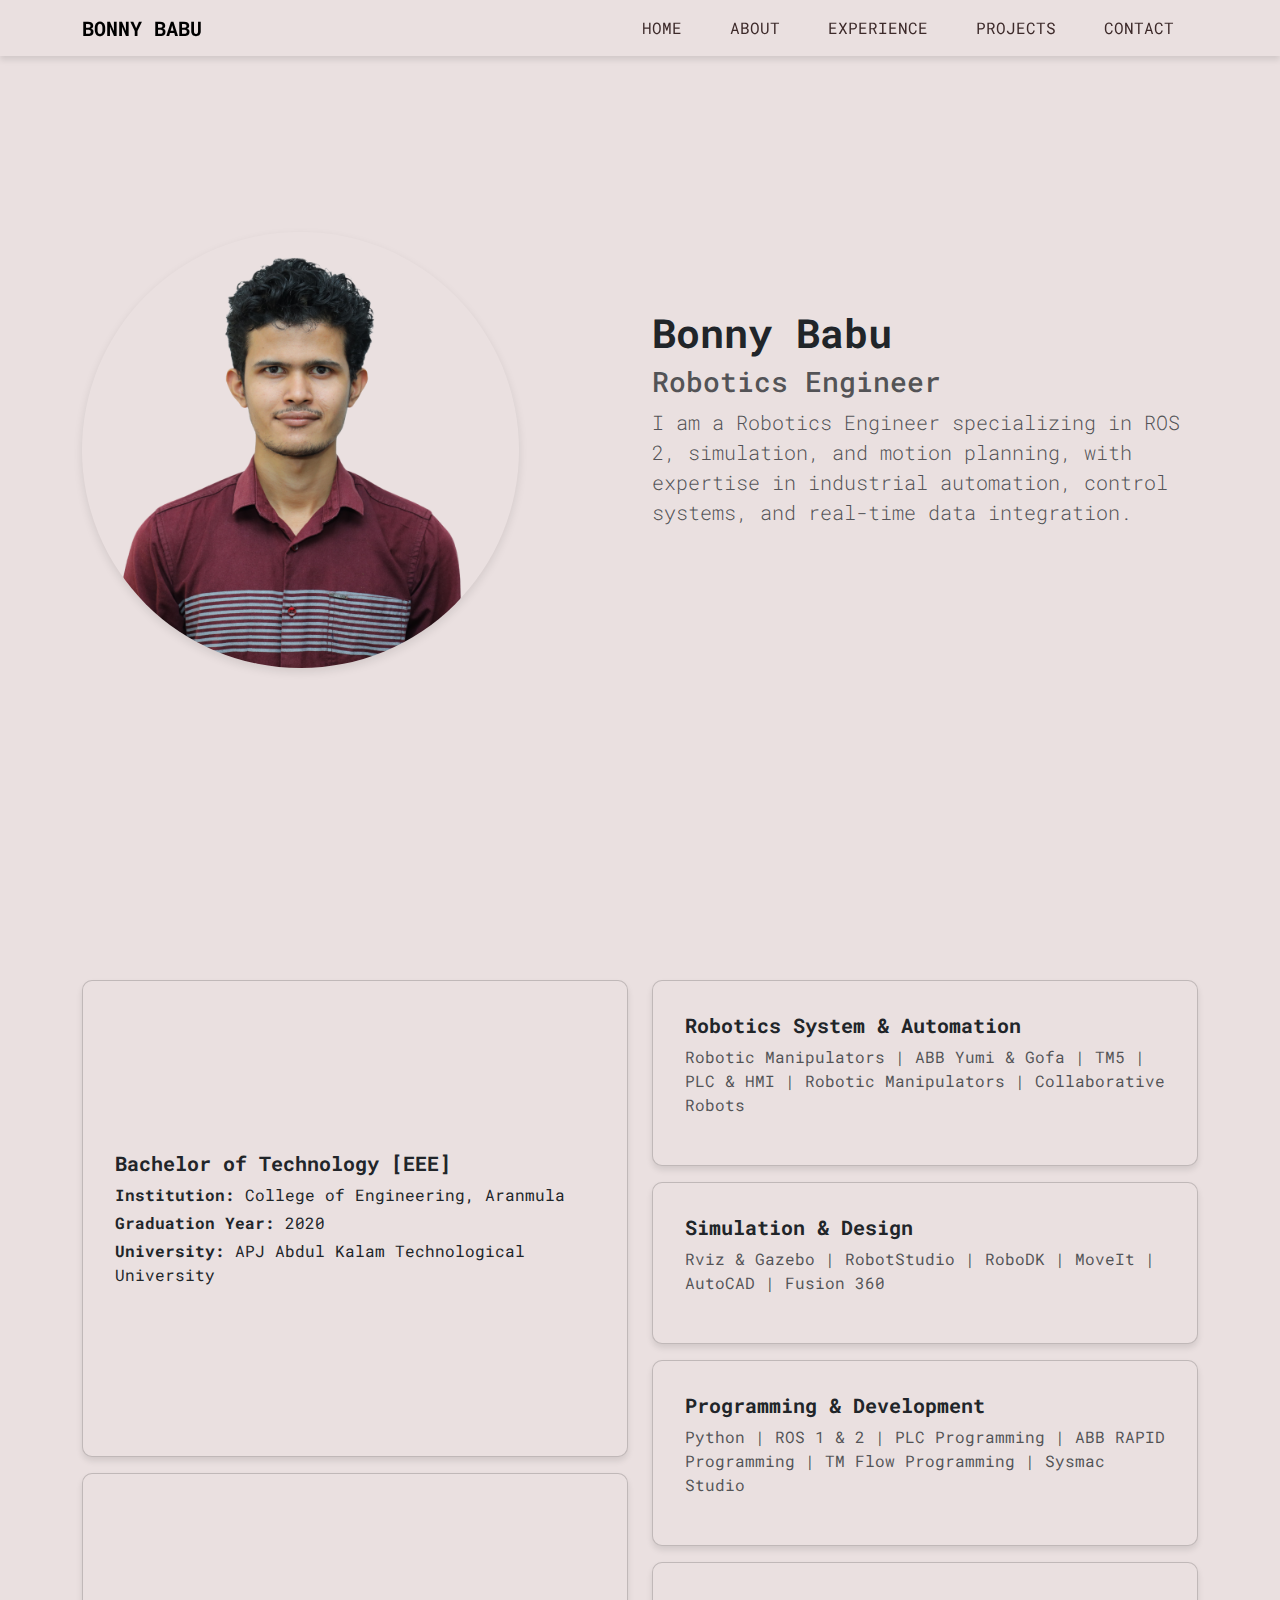
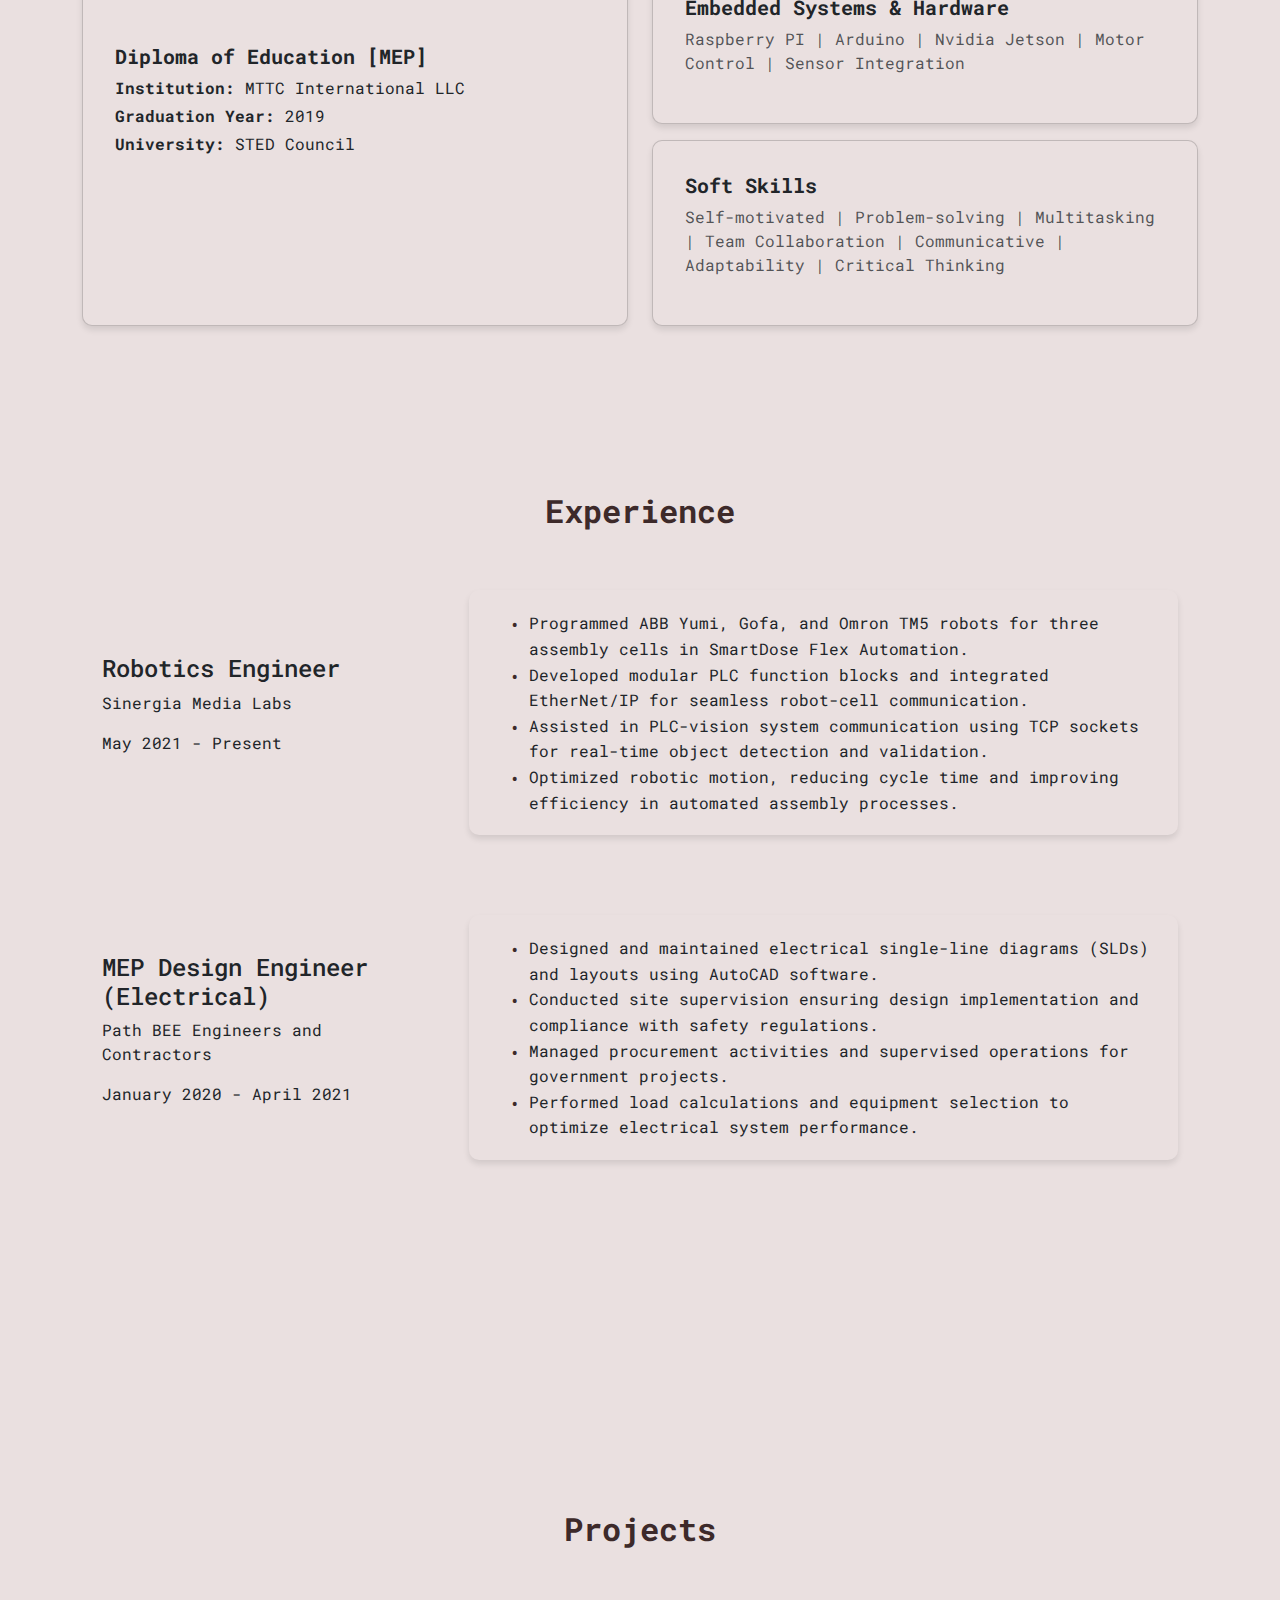
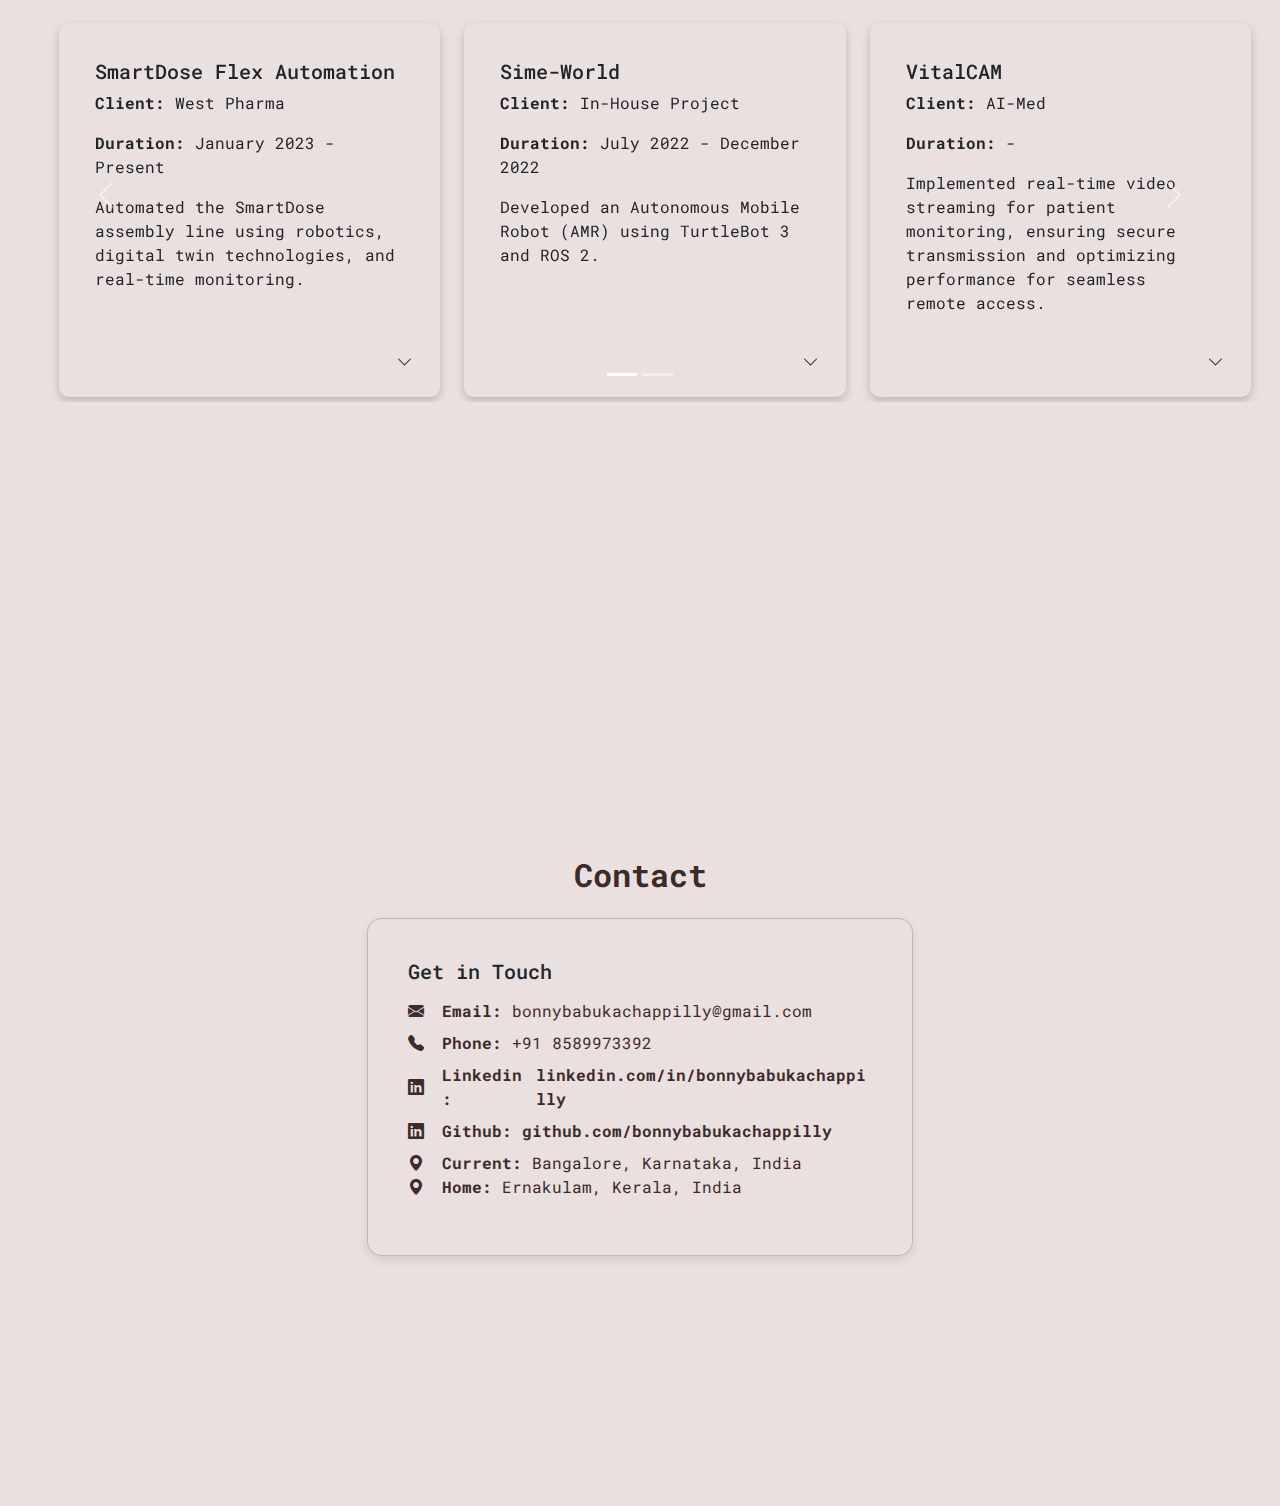
<file: index.html>
<!doctype html>
<html lang="en">

<head>
    <meta charset="utf-8">
    <meta name="viewport" content="width=device-width, initial-scale=1">

    <title>BONNY BABU | Portfolio</title>
    <meta name="description" content="BONNY BABU - I am a Robotics Engineer specializing in ROS 2, simulation, and motion planning, with expertise in industrial automation, control systems, and real-time data integration.">
    <meta name="author" content="BONNY BABU">

    <!-- Bootstrap -->
    <link href="https://cdn.jsdelivr.net/npm/bootstrap@5.3.3/dist/css/bootstrap.min.css" rel="stylesheet"
        integrity="sha384-QWTKZyjpPEjISv5WaRU9OFeRpok6YctnYmDr5pNlyT2bRjXh0JMhjY6hW+ALEwIH" crossorigin="anonymous">

    <!-- Favicon -->
    <link rel="shortcut icon" type="image/png"
        href="/static/assets/images/BB.png">

    <!-- Custom stylesheet -->
    <link rel="stylesheet" href="/static/styles/base.css">
    

</head>

<body>
    
<link rel="stylesheet" href="/static/styles/navbar.css">



<nav class="navbar navbar-expand-lg navbar-light bg-light fixed-top">
    <div class="container">
        <!-- NAME -->
        <a class="navbar-brand fw-bold">BONNY BABU</a>

        <!-- HAMBURGER MENU -->
        <button class="navbar-toggler" type="button" data-bs-toggle="collapse" data-bs-target="#navbarPortfolio"
            aria-controls="navbarPortfolio" aria-expanded="false" aria-label="Toggle navigation">
            <span class="navbar-toggler-icon"></span>
        </button>

        <!-- NAVIGATION LINKS -->
        <div class="collapse navbar-collapse" id="navbarPortfolio">
            <ul class="navbar-nav ms-auto">
                <li class="nav-item">
                    <a class="nav-link mx-3" href="#home">HOME</a>
                </li>
                <li class="nav-item">
                    <a class="nav-link mx-3" href="#about">ABOUT</a>
                </li>
                <li class="nav-item">
                    <a class="nav-link mx-3" href="#experience">EXPERIENCE</a>
                </li>
                <li class="nav-item">
                    <a class="nav-link mx-3" href="#projects">PROJECTS</a>
                </li>
                <li class="nav-item">
                    <a class="nav-link mx-3" href="#contact">CONTACT</a>
                </li>
            </ul>
        </div>
    </div>
</nav>


    <script src="/static/js/navbar.js"></script>

    
<link rel="stylesheet" href="/static/styles/home.css">


<section id="home" class="home-section d-flex align-items-center">
    <div class="container">
        <div class="row align-items-center">
            <!-- Profile Picture (Left) -->
            <div class="col-lg-6 text-center text-lg-start">
                <img src="/static/assets/images/profile_pic.png" alt="Profile Picture"
                    class="img-fluid profile-img">
            </div>

            <!-- Name, Title & Social Links (Right) -->
            <div class="col-lg-6 text-center text-lg-start text-content">
                <h1 class="fw-bold">Bonny Babu</h1>
                <h3 class="text-muted">Robotics Engineer</h3>
                <p class="lead text-muted">
                    I am a Robotics Engineer specializing in ROS 2, simulation, and motion planning, with expertise in industrial automation, control systems, and real-time data integration.
                </p>

                <!-- Social Media Icons -->
                <!-- Social Media Icons and Resume Button -->
                <div
                    class="d-flex flex-wrap align-items-center justify-content-center justify-content-lg-start mt-3 gap-3">
                    <!-- Social Icons -->
                    <div class="d-flex gap-3">
                        
                        <a class="social-icon" href="mailto:bonnybabukachappilly@gmail.com"
                            style="animation-delay: 0.4s;">
                            <i class="bi bi-envelope-at"></i>
                        </a>
                        
                        <a class="social-icon" href="https://www.linkedin.com/in/bonnybabukachappilly"
                            style="animation-delay: 0.5s;">
                            <i class="bi bi-linkedin"></i>
                        </a>
                        
                        <a class="social-icon" href="https://www.github.com/bonnybabukachappilly"
                            style="animation-delay: 0.6000000000000001s;">
                            <i class="bi bi-github"></i>
                        </a>
                        
                    </div>

                    <!-- Resume Download Button -->
                    <a href="/static/bonny_babu.pdf" class="resume-btn" download
                        style="animation-delay: 0.6000000000000001s;">
                        <i class="bi bi-download"></i> Resume
                    </a>
                </div>

            </div>
        </div>
    </div>
</section>
    
<link rel="stylesheet" href="/static/styles/about.css">


<section id="about" class="about-section">
    <div class="container">
        <div class="row">
            <!-- Left: Education Section -->
            <div class="col-md-6 d-flex flex-column">
                <div class="row g-3 flex-grow-1">
                    
                    <div class="col-12">
                        <div class="card education-card p-3 equal-height">
                            <div class="card-body">
                                <h5 class="fw-bold">Bachelor of Technology [EEE]</h5>
                                <p class="mb-1"><strong>Institution:</strong> College of Engineering, Aranmula</p>
                                <p class="mb-1"><strong>Graduation Year:</strong> 2020</p>
                                <p class="mb-0"><strong>University:</strong> APJ Abdul Kalam Technological University</p>
                            </div>
                        </div>
                    </div>
                    
                    <div class="col-12">
                        <div class="card education-card p-3 equal-height">
                            <div class="card-body">
                                <h5 class="fw-bold">Diploma of Education [MEP]</h5>
                                <p class="mb-1"><strong>Institution:</strong> MTTC International LLC</p>
                                <p class="mb-1"><strong>Graduation Year:</strong> 2019</p>
                                <p class="mb-0"><strong>University:</strong> STED Council</p>
                            </div>
                        </div>
                    </div>
                    
                </div>
            </div>

            <!-- Right: Skills Section (1 Card Per Row, Items Separated by '|') -->
            <div class="col-md-6 d-flex flex-column skills-section">
                <div class="row g-3 flex-grow-1">
                    
                    <div class="col-12">
                        <div class="card skill-card p-3 equal-height">
                            <div class="card-body">
                                <h5 class="fw-bold">Robotics System &amp; Automation</h5>
                                <p class="text-muted">
                                    
                                    Robotic Manipulators | 
                                    
                                    ABB Yumi &amp; Gofa | 
                                    
                                    TM5 | 
                                    
                                    PLC &amp; HMI | 
                                    
                                    Robotic Manipulators | 
                                    
                                    Collaborative Robots
                                    
                                </p>
                            </div>
                        </div>
                    </div>
                    
                    <div class="col-12">
                        <div class="card skill-card p-3 equal-height">
                            <div class="card-body">
                                <h5 class="fw-bold">Simulation &amp; Design</h5>
                                <p class="text-muted">
                                    
                                    Rviz &amp; Gazebo | 
                                    
                                    RobotStudio | 
                                    
                                    RoboDK | 
                                    
                                    MoveIt | 
                                    
                                    AutoCAD | 
                                    
                                    Fusion 360
                                    
                                </p>
                            </div>
                        </div>
                    </div>
                    
                    <div class="col-12">
                        <div class="card skill-card p-3 equal-height">
                            <div class="card-body">
                                <h5 class="fw-bold">Programming &amp; Development</h5>
                                <p class="text-muted">
                                    
                                    Python | 
                                    
                                    ROS 1 &amp; 2 | 
                                    
                                    PLC Programming | 
                                    
                                    ABB RAPID Programming | 
                                    
                                    TM Flow Programming | 
                                    
                                    Sysmac Studio
                                    
                                </p>
                            </div>
                        </div>
                    </div>
                    
                    <div class="col-12">
                        <div class="card skill-card p-3 equal-height">
                            <div class="card-body">
                                <h5 class="fw-bold">Embedded Systems &amp; Hardware</h5>
                                <p class="text-muted">
                                    
                                    Raspberry PI | 
                                    
                                    Arduino | 
                                    
                                    Nvidia Jetson | 
                                    
                                    Motor Control | 
                                    
                                    Sensor Integration
                                    
                                </p>
                            </div>
                        </div>
                    </div>
                    
                    <div class="col-12">
                        <div class="card skill-card p-3 equal-height">
                            <div class="card-body">
                                <h5 class="fw-bold">Soft Skills</h5>
                                <p class="text-muted">
                                    
                                    Self-motivated | 
                                    
                                    Problem-solving | 
                                    
                                    Multitasking | 
                                    
                                    Team Collaboration | 
                                    
                                    Communicative | 
                                    
                                    Adaptability | 
                                    
                                    Critical Thinking
                                    
                                </p>
                            </div>
                        </div>
                    </div>
                    
                </div>
            </div>
        </div>
    </div>
</section>
    
<link rel="stylesheet" href="/static/styles/experience.css">


<section id="experience" class="experience-section">
    <div class="container">
        <h2 class="section-title text-center">Experience</h2>

        
        <div class="row experience-entry">
            <!-- Left Side (30%) -->
            <div class="col-lg-4 job-info">
                <h4 class="job-title">Robotics Engineer</h4>
                <p class="company-name">Sinergia Media Labs</p>
                <p class="duration">May 2021 - Present</p>
            </div>

            <!-- Right Side (70%) -->
            <div class="col-lg-8">
                <div class="experience-card">
                    <ul>
                        
                        <li>Programmed ABB Yumi, Gofa, and Omron TM5 robots for three assembly cells in SmartDose Flex Automation.</li>
                        
                        <li>Developed modular PLC function blocks and integrated EtherNet/IP for seamless robot-cell communication.</li>
                        
                        <li>Assisted in PLC-vision system communication using TCP sockets for real-time object detection and validation.</li>
                        
                        <li>Optimized robotic motion, reducing cycle time and improving efficiency in automated assembly processes.</li>
                        
                    </ul>
                </div>
            </div>
        </div>
        
        <div class="row experience-entry">
            <!-- Left Side (30%) -->
            <div class="col-lg-4 job-info">
                <h4 class="job-title">MEP Design Engineer (Electrical)</h4>
                <p class="company-name">Path BEE Engineers and Contractors</p>
                <p class="duration">January 2020 - April 2021</p>
            </div>

            <!-- Right Side (70%) -->
            <div class="col-lg-8">
                <div class="experience-card">
                    <ul>
                        
                        <li>Designed and maintained electrical single-line diagrams (SLDs) and layouts using AutoCAD software.</li>
                        
                        <li>Conducted site supervision ensuring design implementation and compliance with safety regulations.</li>
                        
                        <li>Managed procurement activities and supervised operations for government projects.</li>
                        
                        <li>Performed load calculations and equipment selection to optimize electrical system performance.</li>
                        
                    </ul>
                </div>
            </div>
        </div>
        
    </div>
</section>


<script src="/static/js/experience.js"></script>

    
<link rel="stylesheet" href="/static/styles/projects.css">


<section id="projects" class="projects-section">
    <div class="container">
        <h2 class="section-title">Projects</h2>

        <!-- Desktop View: Carousel -->
        <div id="projectCarousel" class="carousel slide d-none d-md-block" data-bs-ride="carousel">
            <div class="carousel-indicators">
                
                <button type="button" data-bs-target="#projectCarousel" data-bs-slide-to="0"
                    class="active" aria-label="Slide 1"></button>
                
                <button type="button" data-bs-target="#projectCarousel" data-bs-slide-to="1"
                    class="" aria-label="Slide 2"></button>
                
            </div>

            <div class="carousel-inner">
                
                <div class="carousel-item active">
                    <div class="row">
                        
                         <div class="col-lg-4">
                            <div class="card project-card">
                                <div class="card-body">
                                    <h5 class="card-title">SmartDose Flex Automation</h5>
                                    <p class="card-text"><strong>Client:</strong> West Pharma</p>
                                    <p class="card-text"><strong>Duration:</strong> January 2023 - Present
                                    </p>
                                    <p class="card-text">Automated the SmartDose assembly line using robotics, digital twin technologies, and real-time monitoring.</p>

                                    <!-- Responsibilities Section (Initially Collapsed) -->
                                    <div class="collapse project-responsibilities" id="collapseProject">
                                        <h6 class="responsibilities-title">Key Responsibilities</h6>
                                        <ul>
                                            
                                            <li>Led robotics programming for ABB Yumi &amp; Gofa, and Omron TM5, focusing on 3 out of 6 assembly cells, ensuring seamless robot motion and process execution.</li>
                                            
                                            <li>Developed PLC function blocks for EtherNet/IP-based ABB integration, standardizing communication across all cells for improved modularity and scalability.</li>
                                            
                                            <li>Implemented TCP socket communication for vision system integration, enhancing real-time object detection and quality control.</li>
                                            
                                            <li>Optimized robotic workflows and debugging, identifying inefficiencies and suggesting mechanical design improvements to enhance system reliability.</li>
                                            
                                            <li>Leveraged Adapter &amp; Factory design patterns to create a scalable software blueprint, ensuring consistency and reusability across the robotics and PLC programming teams.</li>
                                            
                                        </ul>
                                    </div>

                                    <!-- Toggle Button -->
                                    <button class="btn toggle-btn expand-button" data-bs-toggle="collapse"
                                        data-bs-target="#collapseProject" aria-expanded="false"
                                        aria-controls="collapseProject">
                                        <i class="bi bi-chevron-down"></i>
                                    </button>
                                </div>
                            </div>
                    </div>
                    
                    
                         <div class="col-lg-4">
                            <div class="card project-card">
                                <div class="card-body">
                                    <h5 class="card-title">Sime-World</h5>
                                    <p class="card-text"><strong>Client:</strong> In-House Project</p>
                                    <p class="card-text"><strong>Duration:</strong> July 2022 - December 2022
                                    </p>
                                    <p class="card-text">Developed an Autonomous Mobile Robot (AMR) using TurtleBot 3 and ROS 2.</p>

                                    <!-- Responsibilities Section (Initially Collapsed) -->
                                    <div class="collapse project-responsibilities" id="collapseProject">
                                        <h6 class="responsibilities-title">Key Responsibilities</h6>
                                        <ul>
                                            
                                            <li>Designed a middleware to bridge ROS 2 DDS and WebSockets, enabling seamless frontend integration with ROS.</li>
                                            
                                            <li>Configured TurtleBot 3 for real-world navigation and testing.</li>
                                            
                                            <li>Assisted in creating a realistic simulation environment for TurtleBot to operate in.</li>
                                            
                                            <li>Integrated sensor fusion techniques to improve localization and navigation accuracy.</li>
                                            
                                            <li>Supported electronics integration within the simulated world, ensuring accurate sensor-actuator interactions.</li>
                                            
                                        </ul>
                                    </div>

                                    <!-- Toggle Button -->
                                    <button class="btn toggle-btn expand-button" data-bs-toggle="collapse"
                                        data-bs-target="#collapseProject" aria-expanded="false"
                                        aria-controls="collapseProject">
                                        <i class="bi bi-chevron-down"></i>
                                    </button>
                                </div>
                            </div>
                    </div>
                    
                    
                         <div class="col-lg-4">
                            <div class="card project-card">
                                <div class="card-body">
                                    <h5 class="card-title">VitalCAM</h5>
                                    <p class="card-text"><strong>Client:</strong> AI-Med</p>
                                    <p class="card-text"><strong>Duration:</strong> -
                                    </p>
                                    <p class="card-text">Implemented real-time video streaming for patient monitoring, ensuring secure transmission and optimizing performance for seamless remote access.</p>

                                    <!-- Responsibilities Section (Initially Collapsed) -->
                                    <div class="collapse project-responsibilities" id="collapseProject">
                                        <h6 class="responsibilities-title">Key Responsibilities</h6>
                                        <ul>
                                            
                                            <li>Designed a middleware to bridge ROS 2 DDS and WebSockets, enabling seamless frontend integration with ROS.</li>
                                            
                                            <li>Configured TurtleBot 3 for real-world navigation and testing.</li>
                                            
                                            <li>Assisted in creating a realistic simulation environment for TurtleBot to operate in.</li>
                                            
                                            <li>Integrated sensor fusion techniques to improve localization and navigation accuracy.</li>
                                            
                                            <li>Supported electronics integration within the simulated world, ensuring accurate sensor-actuator interactions.</li>
                                            
                                        </ul>
                                    </div>

                                    <!-- Toggle Button -->
                                    <button class="btn toggle-btn expand-button" data-bs-toggle="collapse"
                                        data-bs-target="#collapseProject" aria-expanded="false"
                                        aria-controls="collapseProject">
                                        <i class="bi bi-chevron-down"></i>
                                    </button>
                                </div>
                            </div>
                    </div>
                    
                    
                </div>
            </div>
            
                <div class="carousel-item ">
                    <div class="row">
                        
                         <div class="col-lg-4">
                            <div class="card project-card">
                                <div class="card-body">
                                    <h5 class="card-title">ISave Test Automation</h5>
                                    <p class="card-text"><strong>Client:</strong> AI-Med</p>
                                    <p class="card-text"><strong>Duration:</strong> -
                                    </p>
                                    <p class="card-text">Implemented test automation for ISave, a ventilator-sharing device, ensuring reliable performance and efficient multi-patient usage validation.</p>

                                    <!-- Responsibilities Section (Initially Collapsed) -->
                                    <div class="collapse project-responsibilities" id="collapseProject">
                                        <h6 class="responsibilities-title">Key Responsibilities</h6>
                                        <ul>
                                            
                                            <li>Automated manual testing by processing pre-formatted Excel sheets as test case inputs.</li>
                                            
                                            <li>Generated automated test reports in Excel, reducing manual effort and improving accuracy.</li>
                                            
                                            <li>Integrated Appium with Android-based systems, enabling seamless communication for testing Isave and the test ventilator.</li>
                                            
                                            <li>Developed UI using Kivy for test execution and monitoring.</li>
                                            
                                            <li>Used Python for scripting and implemented background Shell scripts to connect Android devices via ADB.</li>
                                            
                                        </ul>
                                    </div>

                                    <!-- Toggle Button -->
                                    <button class="btn toggle-btn expand-button" data-bs-toggle="collapse"
                                        data-bs-target="#collapseProject" aria-expanded="false"
                                        aria-controls="collapseProject">
                                        <i class="bi bi-chevron-down"></i>
                                    </button>
                                </div>
                            </div>
                    </div>
                    
                    
                        
                    
                        
                    
                </div>
            </div>
            
        </div>

        <button class="carousel-control-prev" type="button" data-bs-target="#projectCarousel" data-bs-slide="prev">
            <span class="carousel-control-prev-icon"></span>
        </button>
        <button class="carousel-control-next" type="button" data-bs-target="#projectCarousel" data-bs-slide="next">
            <span class="carousel-control-next-icon"></span>
        </button>
    </div>

    <!-- Mobile View: Accordion -->
    <div class="accordion d-md-none" id="projectAccordion">
        
        <div class="accordion-item">
            <h2 class="accordion-header" id="heading0">
                <button class="accordion-button " type="button"
                    data-bs-toggle="collapse" data-bs-target="#collapse0"
                    aria-expanded="true" aria-controls="collapse0">
                    SmartDose Flex Automation
                </button>
            </h2>
            <div id="collapse0" class="accordion-collapse collapse show"
                aria-labelledby="heading0" data-bs-parent="#projectAccordion">
                <div class="accordion-body">
                    <p><strong>Client:</strong> West Pharma</p>
                    <p><strong>Duration:</strong> January 2023 - Present</p>
                    <p>Automated the SmartDose assembly line using robotics, digital twin technologies, and real-time monitoring.</p>
                    <h6 class="responsibilities-title">Key Responsibilities</h6>
                    <ul class="project-responsibilities">
                        
                        <li>Led robotics programming for ABB Yumi &amp; Gofa, and Omron TM5, focusing on 3 out of 6 assembly cells, ensuring seamless robot motion and process execution.</li>
                        
                        <li>Developed PLC function blocks for EtherNet/IP-based ABB integration, standardizing communication across all cells for improved modularity and scalability.</li>
                        
                        <li>Implemented TCP socket communication for vision system integration, enhancing real-time object detection and quality control.</li>
                        
                        <li>Optimized robotic workflows and debugging, identifying inefficiencies and suggesting mechanical design improvements to enhance system reliability.</li>
                        
                        <li>Leveraged Adapter &amp; Factory design patterns to create a scalable software blueprint, ensuring consistency and reusability across the robotics and PLC programming teams.</li>
                        
                    </ul>
                </div>
            </div>
        </div>
        
        <div class="accordion-item">
            <h2 class="accordion-header" id="heading1">
                <button class="accordion-button collapsed" type="button"
                    data-bs-toggle="collapse" data-bs-target="#collapse1"
                    aria-expanded="false" aria-controls="collapse1">
                    Sime-World
                </button>
            </h2>
            <div id="collapse1" class="accordion-collapse collapse "
                aria-labelledby="heading1" data-bs-parent="#projectAccordion">
                <div class="accordion-body">
                    <p><strong>Client:</strong> In-House Project</p>
                    <p><strong>Duration:</strong> July 2022 - December 2022</p>
                    <p>Developed an Autonomous Mobile Robot (AMR) using TurtleBot 3 and ROS 2.</p>
                    <h6 class="responsibilities-title">Key Responsibilities</h6>
                    <ul class="project-responsibilities">
                        
                        <li>Designed a middleware to bridge ROS 2 DDS and WebSockets, enabling seamless frontend integration with ROS.</li>
                        
                        <li>Configured TurtleBot 3 for real-world navigation and testing.</li>
                        
                        <li>Assisted in creating a realistic simulation environment for TurtleBot to operate in.</li>
                        
                        <li>Integrated sensor fusion techniques to improve localization and navigation accuracy.</li>
                        
                        <li>Supported electronics integration within the simulated world, ensuring accurate sensor-actuator interactions.</li>
                        
                    </ul>
                </div>
            </div>
        </div>
        
        <div class="accordion-item">
            <h2 class="accordion-header" id="heading2">
                <button class="accordion-button collapsed" type="button"
                    data-bs-toggle="collapse" data-bs-target="#collapse2"
                    aria-expanded="false" aria-controls="collapse2">
                    VitalCAM
                </button>
            </h2>
            <div id="collapse2" class="accordion-collapse collapse "
                aria-labelledby="heading2" data-bs-parent="#projectAccordion">
                <div class="accordion-body">
                    <p><strong>Client:</strong> AI-Med</p>
                    <p><strong>Duration:</strong> -</p>
                    <p>Implemented real-time video streaming for patient monitoring, ensuring secure transmission and optimizing performance for seamless remote access.</p>
                    <h6 class="responsibilities-title">Key Responsibilities</h6>
                    <ul class="project-responsibilities">
                        
                        <li>Designed a middleware to bridge ROS 2 DDS and WebSockets, enabling seamless frontend integration with ROS.</li>
                        
                        <li>Configured TurtleBot 3 for real-world navigation and testing.</li>
                        
                        <li>Assisted in creating a realistic simulation environment for TurtleBot to operate in.</li>
                        
                        <li>Integrated sensor fusion techniques to improve localization and navigation accuracy.</li>
                        
                        <li>Supported electronics integration within the simulated world, ensuring accurate sensor-actuator interactions.</li>
                        
                    </ul>
                </div>
            </div>
        </div>
        
        <div class="accordion-item">
            <h2 class="accordion-header" id="heading3">
                <button class="accordion-button collapsed" type="button"
                    data-bs-toggle="collapse" data-bs-target="#collapse3"
                    aria-expanded="false" aria-controls="collapse3">
                    ISave Test Automation
                </button>
            </h2>
            <div id="collapse3" class="accordion-collapse collapse "
                aria-labelledby="heading3" data-bs-parent="#projectAccordion">
                <div class="accordion-body">
                    <p><strong>Client:</strong> AI-Med</p>
                    <p><strong>Duration:</strong> -</p>
                    <p>Implemented test automation for ISave, a ventilator-sharing device, ensuring reliable performance and efficient multi-patient usage validation.</p>
                    <h6 class="responsibilities-title">Key Responsibilities</h6>
                    <ul class="project-responsibilities">
                        
                        <li>Automated manual testing by processing pre-formatted Excel sheets as test case inputs.</li>
                        
                        <li>Generated automated test reports in Excel, reducing manual effort and improving accuracy.</li>
                        
                        <li>Integrated Appium with Android-based systems, enabling seamless communication for testing Isave and the test ventilator.</li>
                        
                        <li>Developed UI using Kivy for test execution and monitoring.</li>
                        
                        <li>Used Python for scripting and implemented background Shell scripts to connect Android devices via ADB.</li>
                        
                    </ul>
                </div>
            </div>
        </div>
        
    </div>

    </div>
</section>


<script src="/static/js/navbar.js"></script>

    
<link rel="stylesheet" href="/static/styles/contacts.css">


<section id="contact" class="contact-section container-fluid d-flex align-items-center min-vh-100">
    <div class="container text-center">
        <h2 class="section-title mb-4">Contact</h2>
        <div class="row justify-content-center">
            <div class="col-lg-6">
                <div class="card contact-card p-4">
                    <div class="card-body">
                        <h5 class="card-title mb-3">Get in Touch</h5>
                        <ul class="list-unstyled">
                            <li class="mb-2">
                                <i class="bi bi-envelope-fill me-2"></i>
                                <strong>Email:</strong> bonnybabukachappilly@gmail.com
                            </li>
                            <li class="mb-2">
                                <i class="bi bi-telephone-fill me-2"></i>
                                <strong>Phone:</strong> +91 8589973392
                            </li>
                            
                            
                            
                            
                            <li class="mb-2">
                                <i class="bi bi-linkedin me-2"></i>
                                <strong>Linkedin:</strong>
                                <a href="https://www.linkedin.com/in/bonnybabukachappilly" target="_blank">linkedin.com/in/bonnybabukachappilly</a>
                            </li>
                            
                            
                            
                            <li class="mb-2">
                                <i class="bi bi-linkedin me-2"></i>
                                <strong>Github:</strong>
                                <a href="https://www.github.com/bonnybabukachappilly" target="_blank">github.com/bonnybabukachappilly</a>
                            </li>
                            
                            
                            <li>
                                <i class="bi bi-geo-alt-fill me-2"></i>
                                <strong>Current:</strong> Bangalore, Karnataka, India
                            </li>
                            <li>
                                <i class="bi bi-geo-alt-fill me-2"></i>
                                <strong>Home:</strong> Ernakulam, Kerala, India
                            </li>
                        </ul>
                    </div>
                </div>
            </div>
        </div>
    </div>
</section>

    <!-- Bootstrap -->
    <script src="https://cdn.jsdelivr.net/npm/bootstrap@5.3.3/dist/js/bootstrap.bundle.min.js"
        integrity="sha384-YvpcrYf0tY3lHB60NNkmXc5s9fDVZLESaAA55NDzOxhy9GkcIdslK1eN7N6jIeHz"
        crossorigin="anonymous"></script>

    <!-- custom Javascript -->
    
</body>

</html>
</file>
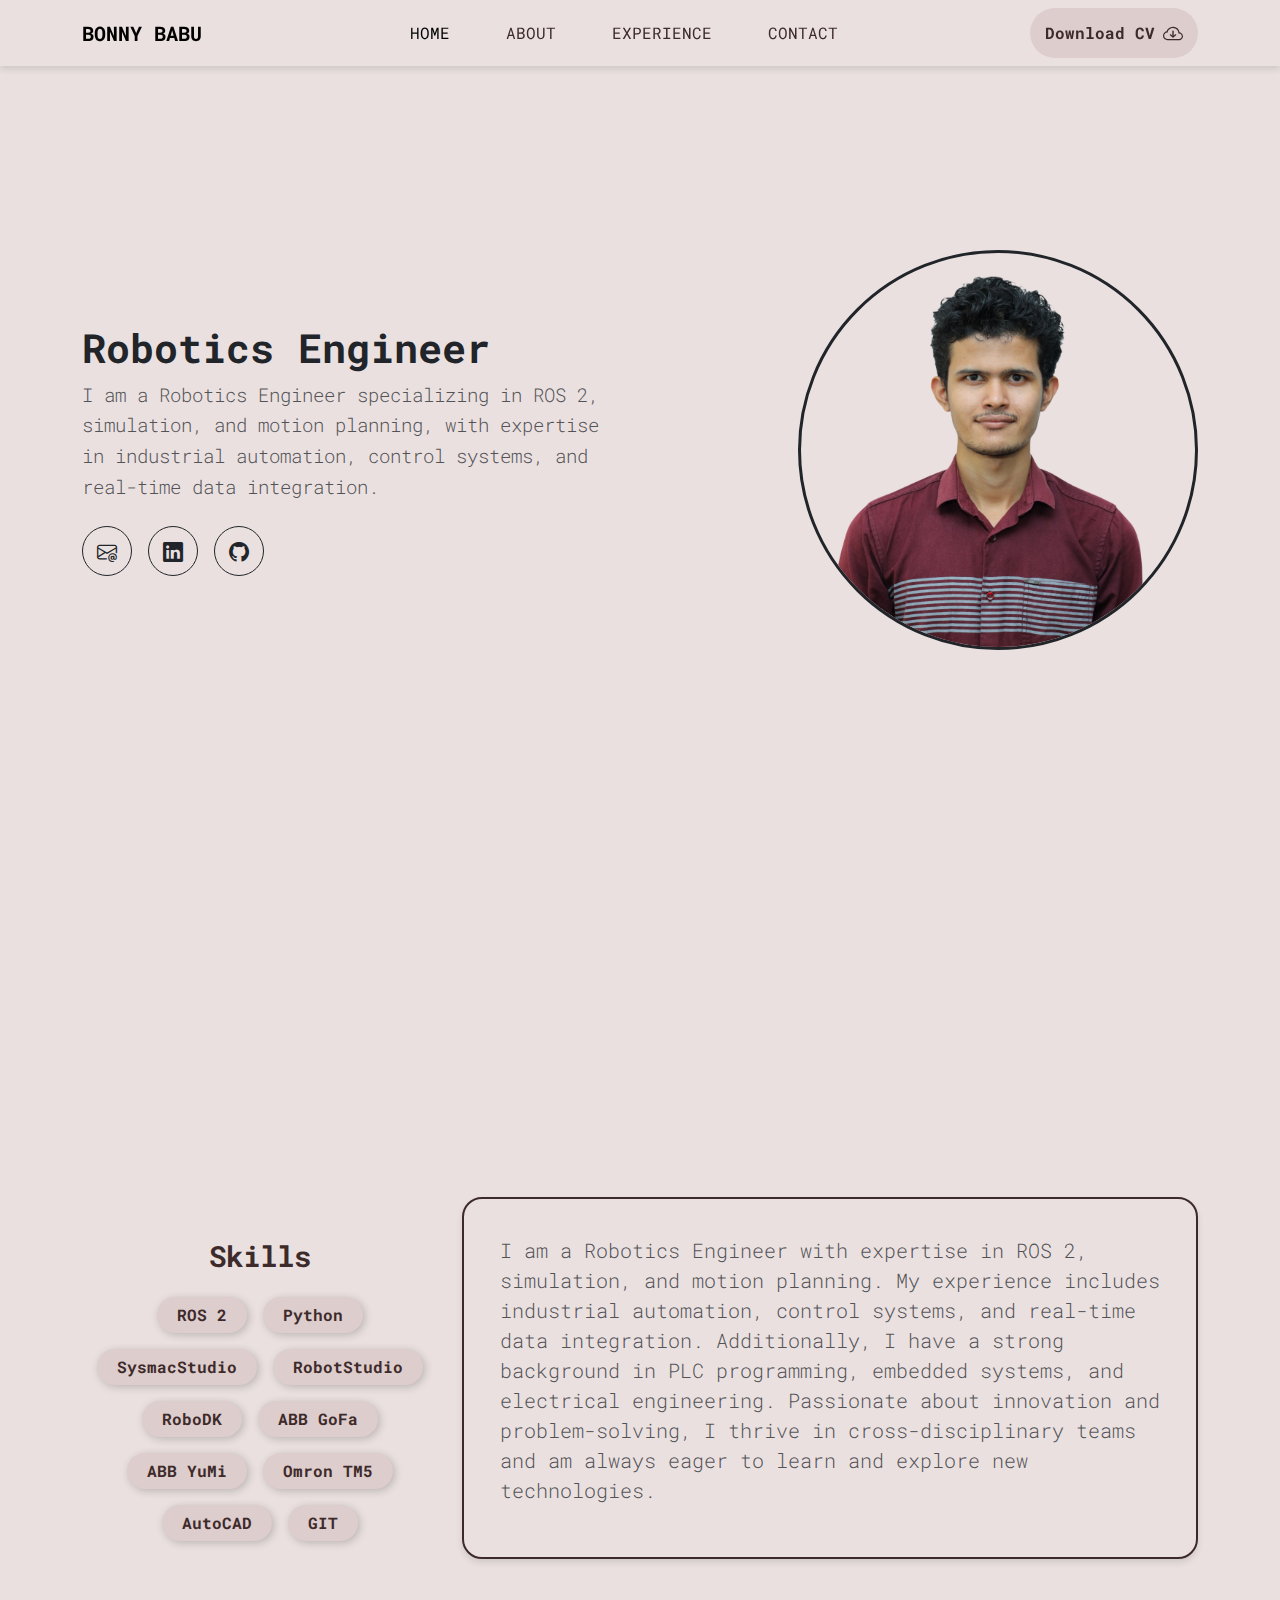
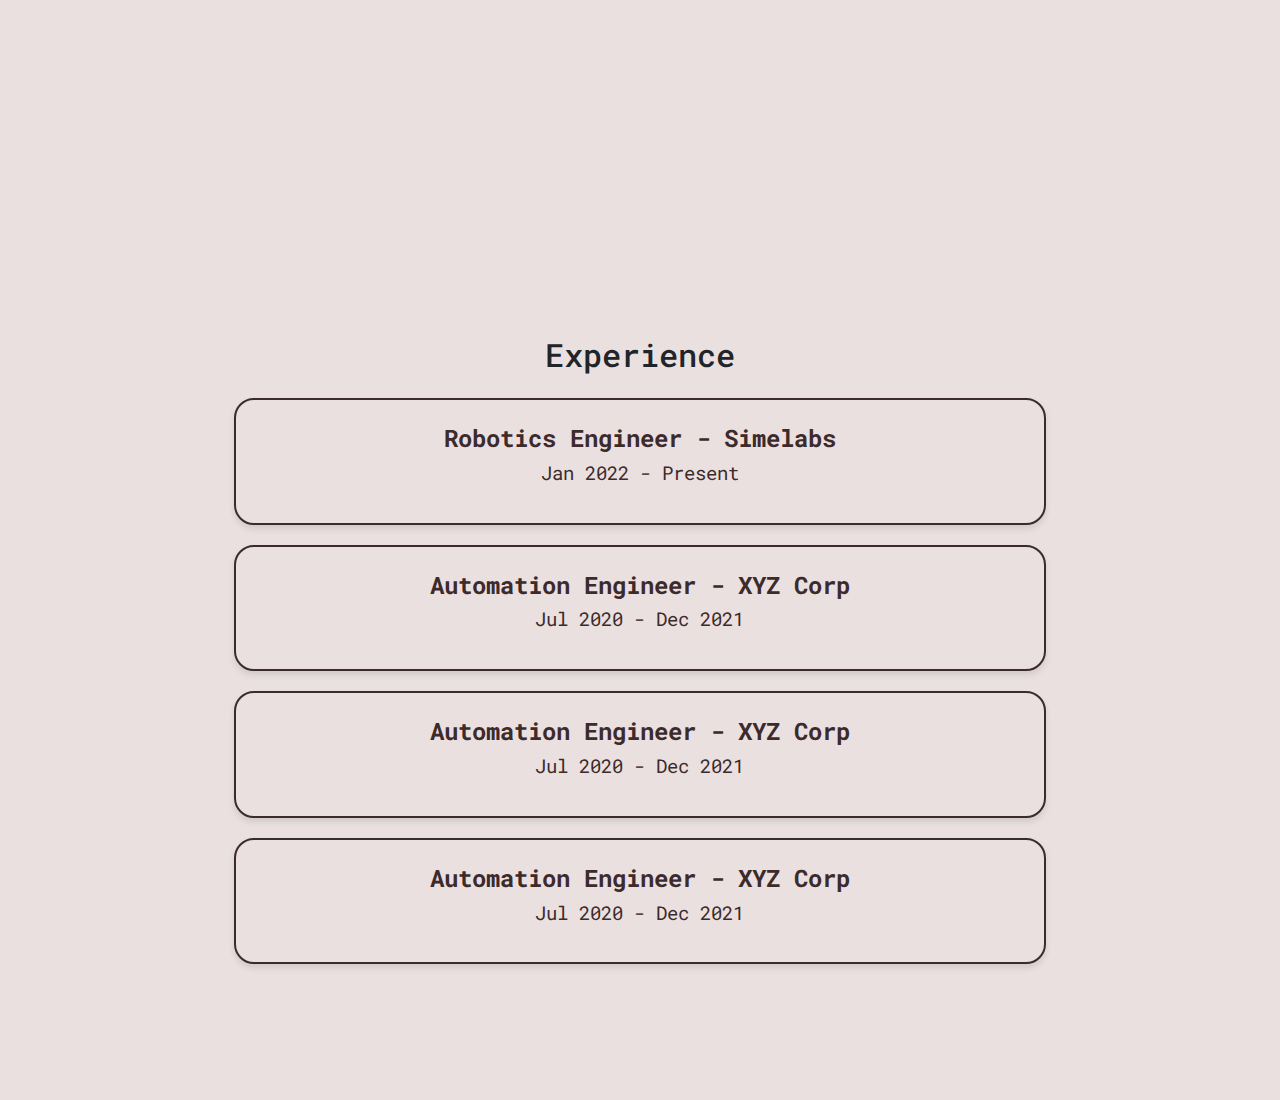
<file: src/index.html>
<!doctype html>
<html lang="en">

<head>
    <meta charset="utf-8">
    <meta name="viewport" content="width=device-width, initial-scale=1">

    <title>Bonny Babu | Portfolio</title>

    <!-- Bootstrap -->
    <link href="https://cdn.jsdelivr.net/npm/bootstrap@5.3.3/dist/css/bootstrap.min.css" rel="stylesheet"
        integrity="sha384-QWTKZyjpPEjISv5WaRU9OFeRpok6YctnYmDr5pNlyT2bRjXh0JMhjY6hW+ALEwIH" crossorigin="anonymous">

    <!-- Favicon -->
    <link rel="shortcut icon" type="image/png" href="./assets/images/BB.png">

    <!-- Custom stylesheet -->
    <link rel="stylesheet" href="./css/index.css">
</head>

<body>
    <!-- NAVBAR -->
    <nav class="navbar navbar-expand-lg navbar-light bg-light fixed-top">
        <div class="container">
            <!-- NAME -->
            <a class="navbar-brand fw-bold">BONNY BABU</a>

            <!-- HAMBURGER MENU -->
            <button class="navbar-toggler" type="button" data-bs-toggle="collapse" data-bs-target="#navbarPortfolio"
                aria-controls="navbarPortfolio" aria-expanded="false" aria-label="Toggle navigation">
                <span class="navbar-toggler-icon"></span>
            </button>

            <div class="collapse navbar-collapse justify-content-center" id="navbarPortfolio">
                <ul class="navbar-nav mx-auto">
                    <li class="nav-item">
                        <a class="nav-link active" href="#home">HOME</a>
                    </li>
                    <li class="nav-item">
                        <a class="nav-link" href="#about">ABOUT</a>
                    </li>
                    <li class="nav-item">
                        <a class="nav-link" href="#experience">EXPERIENCE</a>
                    </li>
                    <li class="nav-item">
                        <a class="nav-link" href="#contact">CONTACT</a>
                    </li>
                </ul>

                <button class="btn download-cv" type="button">Download CV<i
                        class="bi bi-cloud-arrow-down fs-5"></i></button>

            </div>
        </div>
    </nav>




    <!-- Home -->
    <section id="home" class="home container-fluid d-flex align-items-center min-vh-100">
        <div class="container">
            <div class="row align-items-center">
                <!-- Text Content -->
                <div class="col-lg-6 text-lg-start text-center">
                    <h1 class="display-4 fw-bold text-dark">Robotics Engineer</h1>
                    <p class="lead text-muted">
                        I am a Robotics Engineer specializing in ROS 2, simulation, and motion planning,
                        with expertise in industrial automation, control systems, and real-time data integration.
                    </p>
                    <div class="d-flex justify-content-lg-start justify-content-center gap-3 mt-4">
                        <button class="btn btn-outline-dark rounded-circle">
                            <i class="bi bi-envelope-at"></i>
                        </button>
                        <button class="btn btn-outline-dark rounded-circle">
                            <i class="bi bi-linkedin"></i>
                        </button>
                        <button class="btn btn-outline-dark rounded-circle">
                            <i class="bi bi-github"></i>
                        </button>
                    </div>
                </div>

                <!-- Profile Image -->
                <div class="col-lg-6 d-flex justify-content-lg-end justify-content-center mt-4 mt-lg-0">
                    <img src="./assets/images/profile_pic.png"
                        class="img-fluid rounded-circle border border-3 border-dark" alt="Profile Image"
                        style="max-width: 400px;">
                </div>
            </div>
        </div>
    </section>

    <!-- About Section -->
    <section id="about" class="about container-fluid d-flex align-items-center min-vh-100">
        <div class="container">
            <div class="row align-items-center">
                <!-- Skills Section (Smaller Area) -->
                <div class="col-lg-4">
                    <h2 class="skills-heading fw-bold text-center mb-4">Skills</h2>
                    <div class="d-flex flex-wrap justify-content-center gap-3">
                        <span class="badge rounded-pill skill-pill">ROS 2</span>
                        <span class="badge rounded-pill skill-pill">Python</span>
                        <span class="badge rounded-pill skill-pill">SysmacStudio</span>
                        <span class="badge rounded-pill skill-pill">RobotStudio</span>
                        <span class="badge rounded-pill skill-pill">RoboDK</span>
                        <span class="badge rounded-pill skill-pill">ABB GoFa</span>
                        <span class="badge rounded-pill skill-pill">ABB YuMi</span>
                        <span class="badge rounded-pill skill-pill">Omron TM5</span>
                        <span class="badge rounded-pill skill-pill">AutoCAD</span>
                        <span class="badge rounded-pill skill-pill">GIT</span>
                    </div>
                </div>

                <!-- About Text (Larger Area) -->
                <div class="col-lg-8 mb-4">
                    <div class="card about-card">
                        <div class="card-body">
                            <p class="lead text-muted">
                                I am a Robotics Engineer with expertise in ROS 2, simulation, and motion planning.
                                My experience includes industrial automation, control systems, and real-time data
                                integration.
                                Additionally, I have a strong background in PLC programming, embedded systems, and
                                electrical engineering.
                                Passionate about innovation and problem-solving, I thrive in cross-disciplinary teams
                                and am always eager to learn and explore new technologies.
                            </p>
                        </div>
                    </div>
                </div>
            </div>
        </div>
    </section>

    <!-- Experience Section -->
    <section id="experience" class="home container-fluid d-flex align-items-center min-vh-100">
        <div class="container">
            <h2 class="text-center mb-4">Experience</h2>
            <div class="experience-container row justify-content-center">
                <!-- Experience Card 1 -->
                <div class="col-lg-10 col-md-10">
                    <div class="experience-card p-4">
                        <h4 class="experience-title">Robotics Engineer - Simelabs</h4>
                        <p class="experience-duration">Jan 2022 - Present</p>
                        <div class="experience-details">
                            <ul>
                                <li>Worked on SmartDose Flex Automation project.</li>
                                <li>Developed robotic manipulator applications.</li>
                                <li>Integrated real-time control systems with ROS2.</li>
                            </ul>
                        </div>
                    </div>
                </div>
                <!-- Experience Card 2 -->
                <div class="col-lg-10 col-md-10">
                    <div class="experience-card p-4">
                        <h4 class="experience-title">Automation Engineer - XYZ Corp</h4>
                        <p class="experience-duration">Jul 2020 - Dec 2021</p>
                        <div class="experience-details">
                            <ul>
                                <li>Designed control algorithms for assembly lines.</li>
                                <li>Implemented industrial automation solutions.</li>
                            </ul>
                        </div>
                    </div>
                </div>
                <!-- Experience Card 2 -->
                <div class="col-lg-10 col-md-10">
                    <div class="experience-card p-4">
                        <h4 class="experience-title">Automation Engineer - XYZ Corp</h4>
                        <p class="experience-duration">Jul 2020 - Dec 2021</p>
                        <div class="experience-details">
                            <ul>
                                <li>Designed control algorithms for assembly lines.</li>
                                <li>Implemented industrial automation solutions.</li>
                            </ul>
                        </div>
                    </div>
                </div>
                <!-- Experience Card 2 -->
                <div class="col-lg-10 col-md-10">
                    <div class="experience-card p-4">
                        <h4 class="experience-title">Automation Engineer - XYZ Corp</h4>
                        <p class="experience-duration">Jul 2020 - Dec 2021</p>
                        <div class="experience-details">
                            <ul>
                                <li>Designed control algorithms for assembly lines.</li>
                                <li>Implemented industrial automation solutions.</li>
                            </ul>
                        </div>
                    </div>
                </div>
            </div>
        </div>
    </section>



    <!-- Bootstrap -->
    <script src="https://cdn.jsdelivr.net/npm/bootstrap@5.3.3/dist/js/bootstrap.bundle.min.js"
        integrity="sha384-YvpcrYf0tY3lHB60NNkmXc5s9fDVZLESaAA55NDzOxhy9GkcIdslK1eN7N6jIeHz"
        crossorigin="anonymous"></script>

    <!-- custom Javascript -->
    <script src="./js/index.js"></script>
</body>

</html>
</file>
<file: static/styles/navbar.css>
/* Navbar */
.navbar {
    background-color: var(--bg-color) !important;
    box-shadow: 0px 4px 6px rgba(0, 0, 0, 0.1);
}


.navbar-nav .nav-link {
    transition: color 0.3s ease-in-out;
    text-transform: capitalize;
    text-decoration: none;
    color: var(--font-color-dark);
    position: relative;
}

.navbar-nav .nav-link::before {
    content: '';
    position: absolute;
    bottom: 0;
    left: 0;
    width: 0;
    height: 2px;
    background-color: var(--font-color-dark);
    transition: width 0.3s ease-in-out;
}

.navbar-nav .nav-link:hover::before {
    width: 100%;
}

.navbar-nav .nav-link.active {
    color: #000;
    font-weight: bold;
}


@media (max-width: 991px) {
    .navbar-nav {
        text-align: center;
    }
}
</file>
<file: static/styles/home.css>
/* Home Section */
.home-section {
    min-height: 100vh;
    display: flex;
    align-items: center;
    justify-content: center;
}

/* Profile Image */
.profile-img {
    max-width: 80%;
    height: auto;
    border-radius: 50%;
    box-shadow: 0px 4px 10px rgba(0, 0, 0, 0.1);
    animation: fadeInLeft 1s ease-in-out;
    transition: transform 0.3s ease, box-shadow 0.3s ease;
}

.profile-img:hover {
    transform: scale(1.05);
    box-shadow: 0px 8px 15px rgba(0, 0, 0, 0.2);
}

/* Text Content Animation */
.text-content {
    animation: fadeInRight 1s ease-in-out;
}

/* Social Icons */
.social-icon {
    display: inline-flex;
    align-items: center;
    justify-content: center;
    width: 45px;
    height: 45px;
    border: 2px solid var(--font-color-dark);
    border-radius: 50%;
    font-size: 1.4rem;
    color: var(--font-color-dark);
    transition: background 0.3s ease, color 0.3s ease, transform 0.2s ease;
    opacity: 0;
    animation: bounceIn 0.8s ease-out forwards;
}

/* Resume Button */
.resume-btn {
    display: inline-flex;
    align-items: center;
    justify-content: center;
    padding: 10px 15px;
    border: 2px solid var(--font-color-dark);
    border-radius: 25px;
    font-size: 1rem;
    font-weight: bold;
    color: var(--font-color-dark);
    text-decoration: none;
    transition: background 0.3s ease, color 0.3s ease, transform 0.2s ease;
    opacity: 0;
    animation: bounceIn 0.8s ease-out forwards;
}

.resume-btn i {
    margin: 0 10px;
}

.social-icon:hover,
.resume-btn:hover {
    background: var(--font-color-dark);
    color: #fff;
    transform: scale(1.1);
}

/* Keyframe Animations */
@keyframes fadeInLeft {
    0% {
        opacity: 0;
        transform: translateX(-50px);
    }

    100% {
        opacity: 1;
        transform: translateX(0);
    }
}

@keyframes fadeInRight {
    0% {
        opacity: 0;
        transform: translateX(50px);
    }

    100% {
        opacity: 1;
        transform: translateX(0);
    }
}

@keyframes bounceIn {
    0% {
        opacity: 0;
        transform: scale(0.8);
    }

    50% {
        opacity: 1;
        transform: scale(1.05);
    }

    100% {
        opacity: 1;
        transform: scale(1);
    }
}


@media (max-width: 992px) {
    .profile-img {
        max-width: 60%;
        margin-bottom: 20px;
    }
}

/* Small Screens (Mobile) */
@media (max-width: 768px) {
    .profile-img {
        max-width: 50%;
    }

    .d-flex.flex-wrap {
        justify-content: center;
    }
}

/* Extra Small Screens */
@media (max-width: 576px) {
    .profile-img {
        max-width: 40%;
    }
}
</file>
<file: static/styles/about.css>
/* About Section */
.about-section {
    width: 100%;
    max-width: 100vw;
    min-height: 100vh;
    display: flex;
    justify-content: center;
    align-items: center;
    padding: 80px 0;
}

.education-card .card-body {
    background: var(--bg-color);
    display: flex;
    flex-direction: column;
    justify-content: center;
    height: 100%;
    margin: 0;
}

/* Match Heights */
.equal-height {
    display: flex;
    flex-direction: column;
    height: 100%;
}

/* Ensure All Cards Fill Available Space */
.education-container,
.skills-container {
    display: flex;
    flex-direction: column;
    height: 100%;
}

.education-card,
.skill-card {
    background: var(--bg-color);
    border-radius: 10px;
    box-shadow: 0px 4px 6px rgba(0, 0, 0, 0.1);

    .education-card {
        background: var(--bg-color);
        border-radius: 10px;
        box-shadow: 0px 4px 6px rgba(0, 0, 0, 0.1);
        flex-grow: 1;
        /* Ensures all cards stretch equally */

        display: flex;
        align-items: center;
        /* Vertical Center */
    }

    flex-grow: 1;
    /* Makes sure all cards stretch equally */
}

/* Hover Effect */
.skill-card:hover,
.education-card:hover {
    transform: scale(1.02);
    transition: transform 0.3s ease-in-out;
}

@media (max-width: 768px) {
    .skills-section {
        margin-top: 20px;
    }
}
</file>
<file: static/styles/experience.css>
/* Experience Section */
.experience-section {
    width: 100%;
    max-width: 100vw;
    min-height: 100vh;
    display: flex;
    flex-direction: column;
    justify-content: center;
    align-items: center;
    padding: 80px 0;
}

/* Section Title */
.section-title {
    margin-bottom: 40px;
    font-size: 2rem;
    font-weight: bold;
}

/* Experience Entry Layout */
.experience-entry {
    display: flex;
    align-items: stretch;
    justify-content: space-between;
    gap: 20px;
    margin-bottom: 40px;
    position: relative;
    padding: 20px;
}

/* Left Side (30%): Job Title & Company */
.job-info {
    width: 30%;
    text-align: left;
    display: flex;
    flex-direction: column;
    justify-content: center;
}

/* Right Side (70%): Experience Card */
.experience-card {
    width: 100%;
    background: var(--bg-color);
    border: none;
    box-shadow: 0px 4px 6px rgba(0, 0, 0, 0.1);
    padding: 20px;
    border-radius: 10px;
    display: flex;
    flex-direction: column;
    justify-content: center;
    position: relative;
}

/* Bullet Points */
.experience-card ul {
    padding-left: 20px;
    margin: 0;
    list-style: none;
}

.experience-card li {
    font-size: 1rem;
    line-height: 1.6;
    position: relative;
    padding-left: 20px;
}

/* Bullet Styling */
.experience-card li::before {
    content: "•";
    position: absolute;
    left: 0;
    color: var(--font-color-dark);
    font-size: 1.2rem;
}

.experience-card:hover{
    transform: scale(1.02);
    transition: transform 0.3s ease-in-out;
}

/* Responsive Adjustments */
@media (max-width: 992px) {
    .experience-entry {
        flex-direction: column;
        align-items: center;
        text-align: center;
        border: 1px solid var(--font-color-dark);
        /* Add border */
        border-radius: 10px;
        padding: 20px;
    }

    .job-info,
    .experience-card {
        width: 100%;
    }
}
</file>
<file: static/styles/projects.css>
/* Projects Section */
.projects-section {
    width: 100%;
    max-width: 100vw;
    min-height: 100vh;
    display: flex;
    flex-direction: column;
    justify-content: center;
    align-items: center;
    padding: 80px 0;
}

.projects-section .container {
    width: 100%;
    max-width: 100vw;
}

/* Section Title */
.section-title {
    margin-bottom: 40px;
    font-size: 2rem;
    font-weight: bold;
    text-align: center;
}

/* Full-Width Carousel */
#projectCarousel {
    width: 100%;
    max-width: 100vw;
}

/* Carousel Items Full Width */
.carousel-inner {
    width: 100%;
    max-width: 100vw;
    padding: 20px;
}

/* Ensure Row Uses Full Width */
.carousel-inner .row {
    margin: 0;
    width: 100%;
    flex-wrap: nowrap;
}

/* Project Card */
.project-card {
    width: 100%;
    height: 100%;
    background-color: var(--card-bg-color);
    box-shadow: 0px 4px 10px rgba(0, 0, 0, 0.2);
    border-radius: 10px;
    border: none;
    transition: transform 0.3s ease-in-out, box-shadow 0.3s ease-in-out;
    display: flex;
    flex-direction: column;
    justify-content: center;
    padding: 20px;
    margin: 15px;
}

/* Hover Effect */
.project-card:hover {
    transform: translateY(-5px);
    box-shadow: 0px 6px 15px rgba(0, 0, 0, 0.3);
}

/* Key Responsibilities */
.responsibilities-title {
    font-weight: bold;
    margin-top: 15px;
    font-size: 1rem;
}

.project-responsibilities {
    padding-left: 20px;
    margin-top: 10px;
    list-style: none;
}

.project-responsibilities li {
    position: relative;
    padding-left: 20px;
    margin-bottom: 5px;
    font-size: 0.95rem;
    line-height: 1.4;
}

.project-responsibilities li::before {
    content: "●";
    position: absolute;
    left: 0;
    color: var(--primary-color);
    font-size: 1.2rem;
}

.toggle-btn {
    position: absolute;
    bottom: 15px;
    right: 15px;
    border-radius: 50%;
    width: 40px;
    height: 40px;
    display: flex;
    justify-content: center;
    align-items: center;
}

/* Accordion Styling */
.accordion {
    width: 100%;
}

.accordion-item {
    background-color: var(--card-bg-color) !important;
    box-shadow: 0px 4px 10px rgba(0, 0, 0, 0.2);
}

.accordion-body {
    background-color: var(--card-bg-color) !important;
}

.accordion-button {
    background-color: var(--card-bg-color);
    font-weight: bold;
    font-size: 1rem;
}

.accordion-button:not(.collapsed) {
    background-color: var(--primary-color);
    color: var(--card-bg-color);
}

.accordion-body {
    background-color: var(--card-bg-color);
    padding: 15px;
    border-radius: 5px;
}

/* Mobile View Adjustments */
@media (max-width: 767px) {

    /* Hide carousel on mobile */
    #projectCarousel {
        display: none !important;
    }

    /* Show accordion */
    .accordion {
        display: block;
    }
}
</file>
<file: static/styles/contacts.css>
/* Contact Section */
.contact-section {
    display: flex;
    align-items: center;
    justify-content: center;
    padding: 60px 20px;
}

/* Section Title */
.section-title {
    font-size: 2rem;
    font-weight: bold;
    color: var(--font-color-dark);
    text-align: center;
}

/* Contact Card */
.contact-card {
    background-color: var(--bg-color);
    border-radius: 15px;
    box-shadow: 0px 4px 10px rgba(0, 0, 0, 0.1);
    max-width: 600px;
    margin: 0 auto;
    text-align: left;
    transition: transform 0.3s ease, box-shadow 0.3s ease;
}

/* Card Hover Effect */
.contact-card:hover {
    transform: translateY(-5px);
    box-shadow: 0px 6px 15px rgba(0, 0, 0, 0.15);
}

/* Contact List */
.contact-card ul {
    padding: 0;
}

.contact-card li {
    font-size: 1rem;
    color: var(--font-color-dark);
    display: flex;
    align-items: center;
    gap: 10px;
    word-break: break-word;
    transition: color 0.3s ease;
}

/* Icon Hover Effect */
.contact-card li:hover i {
    color: var(--primary-color);
}

/* Link Style */
.contact-card a {
    color: var(--font-color-dark);
    text-decoration: none;
    font-weight: bold;
    position: relative;
    transition: color 0.3s ease;
}

/* Link Hover Effect (Underline Animation) */
.contact-card a::after {
    content: "";
    position: absolute;
    left: 0;
    bottom: -2px;
    width: 100%;
    height: 2px;
    background-color: var(--primary-color);
    transform: scaleX(0);
    transition: transform 0.3s ease-in-out;
}

.contact-card a:hover {
    color: var(--primary-color);
}

.contact-card a:hover::after {
    transform: scaleX(1);
}

/* Responsive Design */
@media (max-width: 768px) {
    .contact-card {
        padding: 20px;
        width: 100%;
    }
}
</file>
<file: static/styles/base.css>
@import url('https://fonts.googleapis.com/css2?family=Roboto+Mono:ital,wght@0,100..700;1,100..700&display=swap');
@import url("https://cdn.jsdelivr.net/npm/bootstrap-icons@1.11.3/font/bootstrap-icons.min.css");

/* Variables */
:root {
    --bg-color: #EAE0E0;
    --highlight-color: #DDCDCD;
    --font-color-dark: #3D2A2A;
    --font-color-special: #6b4848;
}

/* General Styling */
body {
    font-family: 'Roboto Mono', monospace;
    margin: 0;
    padding: 0;
    background-color: var(--bg-color);
}
</file>
<file: src/css/index.css>
@import url('https://fonts.googleapis.com/css2?family=Roboto+Mono:ital,wght@0,100..700;1,100..700&display=swap');
@import url("https://cdn.jsdelivr.net/npm/bootstrap-icons@1.11.3/font/bootstrap-icons.min.css");

/* Variables */
:root {
    --bg-color: #EAE0E0;
    --highlight-color: #DDCDCD;
    --font-color-dark: #3D2A2A;
}

/* General Styling */
body {
    font-family: 'Roboto Mono', monospace;
    margin: 0;
    padding: 0;
    background-color: var(--bg-color);
}

/* Navbar */
.navbar {
    background-color: var(--bg-color) !important;
    box-shadow: 0px 4px 6px rgba(0, 0, 0, 0.1);
}

.navbar-nav .nav-item {
    margin: 0 20px;
}

.navbar-nav .nav-link {
    transition: color 0.3s ease-in-out;
    text-transform: capitalize;
    text-decoration: none;
    color: var(--font-color-dark);
    position: relative;
}

.navbar-nav .nav-link::before {
    content: '';
    position: absolute;
    bottom: 0;
    left: 0;
    width: 0;
    height: 2px;
    background-color: var(--font-color-dark);
    transition: width 0.3s ease-in-out;
}

.navbar-nav .nav-link:hover::before {
    width: 100%;
}

/* Download CV Button */
.download-cv {
    background: var(--highlight-color);
    border-radius: 50px;
    border: none;
    color: var(--font-color-dark);
    transition: background-color 0.3s ease, color 0.3s ease;
    display: flex;
    align-items: center;
    justify-content: center;
    gap: 8px;
    padding: 10px 15px;
    font-size: 1rem;
    font-weight: bold;
    cursor: pointer;
}

.download-cv i {
    transition: transform 0.3s ease-in-out;
}

.download-cv:hover {
    background: var(--font-color-dark);
    color: var(--highlight-color);
}

.download-cv:hover i {
    transform: translateY(3px);
}

/* Home Section */
.home {
    display: flex;
    align-items: center;
    justify-content: center;
    min-height: 100vh;
    text-align: center;
    padding: 20px;
}

.home h1 {
    font-size: 2.5rem;
    font-weight: bold;
    color: var(--font-color-dark);
}

.home p {
    font-size: 1.2rem;
    color: var(--font-color-dark);
    max-width: 800px;
    line-height: 1.6;
}

/* Social Buttons */
.btn-outline-dark {
    width: 50px;
    height: 50px;
    border-radius: 50%;
    font-size: 20px;
    display: flex;
    align-items: center;
    justify-content: center;
    transition: background-color 0.3s ease-in-out, color 0.3s ease-in-out;
}

.btn-outline-dark:hover {
    background-color: var(--font-color-dark) !important;
    color: var(--highlight-color) !important;
}

/* Profile Image */
.home img {
    max-width: 400px;
    height: auto;
    border-radius: 50%;
    border: 5px solid var(--font-color-dark);
}

/* Fix Navbar Overlap */
.about,
.experience,
.contact {
    padding-top: 80px;
}

/* About & Experience Cards */
.about-card,
.experience-card {
    background-color: var(--bg-color);
    border: 2px solid var(--font-color-dark);
    border-radius: 20px;
    box-shadow: 0px 4px 6px rgba(0, 0, 0, 0.1);
    padding: 20px;
    transition: all 0.4s ease-in-out;
    cursor: pointer;
    max-width: 1000px;
    width: 100%;
}

.experience-container {
    display: flex;
    flex-wrap: wrap;
    justify-content: center;
    gap: 20px;
    max-width: 90%;
    margin: 0 auto;
}

/* Hover Effect for Desktop */
@media (min-width: 769px) {
    .experience-container:hover .experience-card:not(:hover) {
        transform: scale(0.95);
        opacity: 0.7;
    }

    .experience-card:hover {
        transform: scale(1.02);
        opacity: 1;
        z-index: 10;
        box-shadow: 0px 8px 16px rgba(0, 0, 0, 0.2);
    }

    .experience-card:hover .experience-details {
        opacity: 1;
        max-height: 500px;
    }
}

/* Experience Details */
.experience-details {
    opacity: 0;
    max-height: 0;
    overflow: hidden;
    transition: opacity 0.4s ease-in-out, max-height 0.4s ease-in-out;
}

/* Expanded Card for Mobile */
@media (max-width: 768px) {
    .experience-card.active .experience-details {
        opacity: 1;
        max-height: 500px;
    }
}

/* Experience Title */
.experience-title {
    font-size: 1.5rem;
    font-weight: bold;
    color: var(--font-color-dark);
    text-align: center;
    margin-bottom: 5px;
}

/* Experience Duration */
.experience-duration {
    font-size: 1rem;
    font-weight: normal;
    color: var(--font-color-dark);
    text-align: center;
    margin-bottom: 10px;
}

/* Skills Section */
.skills-heading {
    color: var(--font-color-dark);
    font-size: 1.8rem;
    font-weight: bold;
    text-align: center;
}

/* Skills Pills */
.skill-pill {
    background-color: var(--highlight-color);
    color: var(--font-color-dark);
    font-size: 1rem;
    padding: 10px 20px;
    border-radius: 50px;
    box-shadow: 2px 2px 8px rgba(0, 0, 0, 0.2);
    display: inline-block;
    text-align: center;
    max-width: 80%;
    transition: all .3s;
}

.skill-pill:hover {
    background-color: var(--bg-color);
    border: 1px solid var(--font-color-dark);
    transform: scale(1.05);
    box-shadow: 0px 0px 12px rgba(0, 0, 0, 0.3);
}

/* Responsive Design */
@media (max-width: 991px) {
    .experience-card {
        max-width: 95vw;
    }
}

@media (max-width: 768px) {
    .experience-card {
        max-width: 100%;
    }

    .home h1 {
        font-size: 2rem;
    }

    .home p {
        font-size: 1rem;
    }
}

@media (max-width: 1024px) {
    .experience-card.active .experience-details {
        opacity: 1;
        max-height: 500px;
    }
}
</file>
